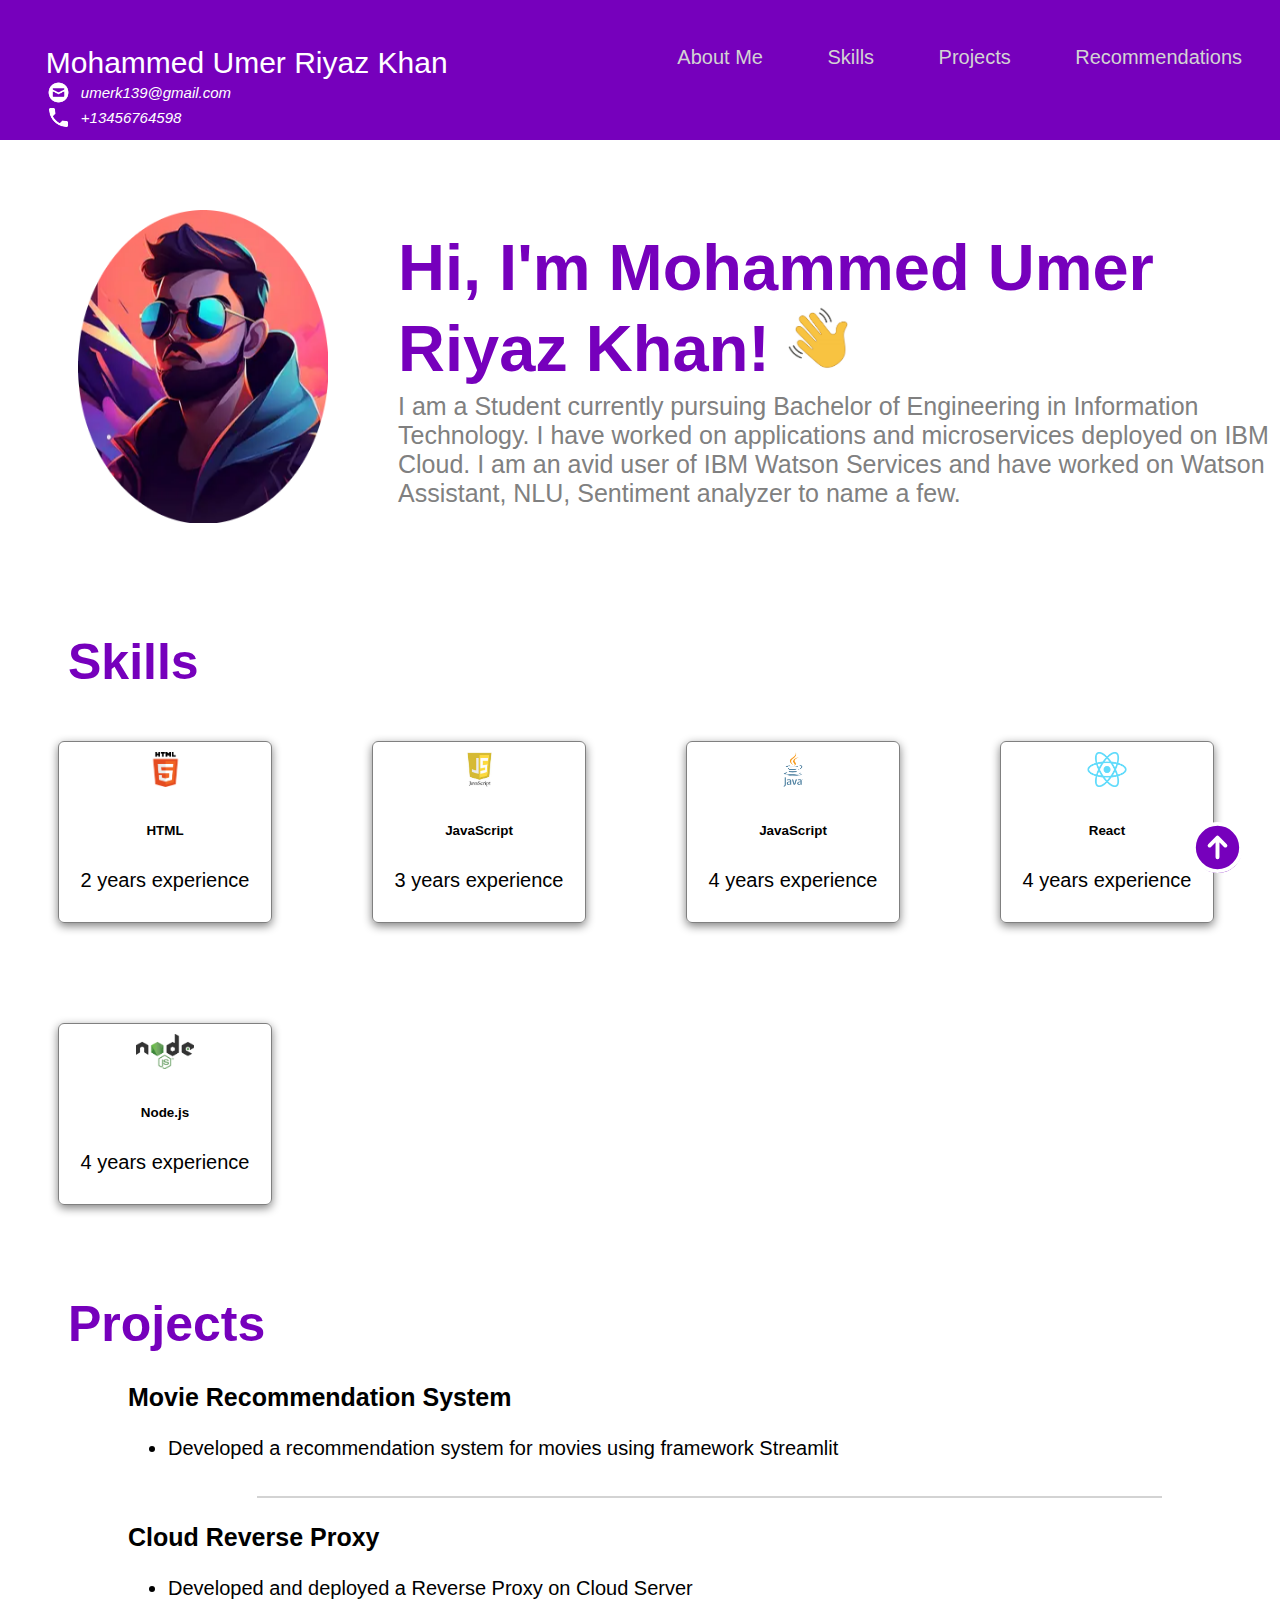
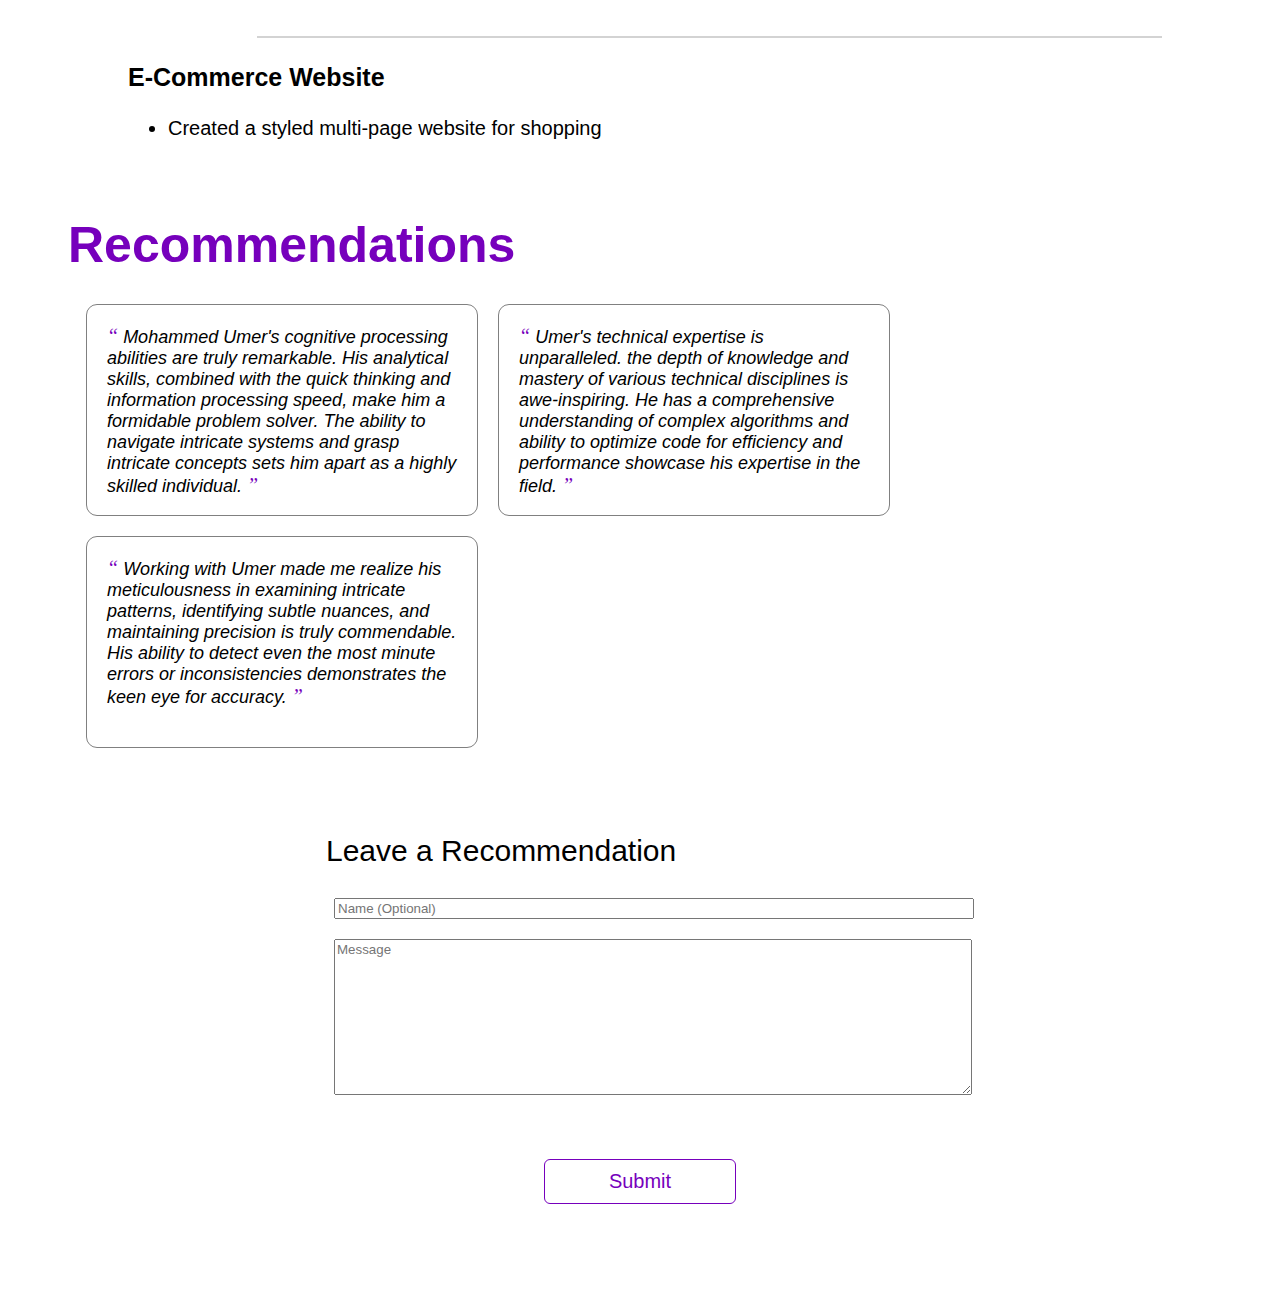
<file: index.html>
<!DOCTYPE html>
<html>
  <head>
    <title>Mohammed Umer Riyaz Khan - Portfolio</title>
    <link rel="stylesheet" href="./style.css"/>
    <script src="./script.js"></script>
  </head>
  <body>
    <!-- Navigation Bar -->
    <nav>
      <div id="home">
        <div class="profile_name">
          Mohammed Umer Riyaz Khan
          <div class="contact_info">
            <img src="html_finalprojimages/envelope.png" alt="https://icons8.com/icon/124377/circled-envelope"/>
          umerk139@gmail.com
        </div>
        <div style="clear:both;"></div>
        <div class="contact_info">
          <img src="html_finalprojimages/phone.png" alt="https://icons8.com/icon/124377/circled-envelope"/>
          +13456764598

        </div>
        </div>
        <div class="topdiv">
          <a class="topmenu" href="#about-me">About Me</a>
          <a class="topmenu" href="#skills">Skills</a>
          <a class="topmenu" href="#projects">Projects</a>
          <a class="topmenu" href="#recommendations">Recommendations</a>
          <!-- Add the links for Skills, Projects and Recommendation here -->

        </div>
      </div>    
    </nav>

    <!-- About Me -->
    <section id="about-me" class="container">
      <div>
        <img src="html_finalprojimages/pngtree-person-with-sunglasses-and-beard-image_2563737-modified.png" class="profile_image"/>
      </div>

      <div>
          <h1>
            Hi, I'm Mohammed Umer Riyaz Khan! <img src="html_finalprojimages/h_wave.jpg" width="60px" />
          </h1>
          <p>
            I am a Student currently pursuing Bachelor of Engineering in Information Technology.
            I have worked on applications and microservices deployed on IBM Cloud. 
            I am an avid user of IBM Watson Services and have worked on Watson Assistant, NLU, Sentiment analyzer to name a few.
          </p>
      </div>
    </section>
              
    <!-- Skills -->
    <section id="skills">
      <h2>Skills</h2>
      <div style="clear:both;"></div>

      <div class="all_skills">
        <div class="skill">
          <img src="html_finalprojimages/html5.png"/>
          <h6>HTML</h6>
          <p>2 years experience</p>
        </div>  

        <div class="skill">
          <img src="html_finalprojimages/js.jpeg"/>
          <h6>JavaScript</h6>
          <p>3 years experience</p>
        </div>  
        
        <div class="skill">
            <img src="html_finalprojimages/java.png"/>
            <h6>JavaScript</h6>
            <p>4 years experience</p>
        </div> 
        
        <div class="skill">
            <img src="html_finalprojimages/react.png"/>
            <h6>React</h6>
            <p>4 years experience</p>
        </div>
        <div class="skill">
            <img src="html_finalprojimages/node.png"/>
            <h6>Node.js</h6>
            <p>4 years experience</p>
        </div>
        <!-- Add more skills here -->


      </div>
    </section>
          
    <!-- Projects -->
    <section class="projects" id="projects">
      <h2>
        Projects
      </h2>
      <div style="clear:both;"></div>

        <div id="projects-container" class="projects-container">
          <div class="project-card">
            <h3>Movie Recommendation System</h3>
            <ul>
              <li>Developed a recommendation system for movies using framework Streamlit</li>
            </ul>
          </div>
          <hr>
          <div class="project-card">
            <h3>Cloud Reverse Proxy</h3>
            <ul>
              <li>Developed and deployed a Reverse Proxy on Cloud Server</li>
            </ul>
          </div>
          <hr>
          <div class="project-card">
            <h3>E-Commerce Website</h3>
            <ul>
              <li>Created a styled multi-page website for shopping </li>
            </ul>
          </div>
    </div>
    </section>
    <div style="clear:both;"></div>

    <!-- Recommendations -->
    <section id="recommendations">
      <h2>Recommendations</h2>
      <div style="clear:both;"></div>
      <div class="all_recommendations" id="all_recommendations">
        <div class="recommendation">
          <span>&#8220;</span>
          Mohammed Umer's cognitive processing abilities are truly remarkable. His analytical skills, combined with the quick thinking and information processing speed, make him a formidable problem solver. The ability to navigate intricate systems and grasp intricate concepts sets him apart as a highly skilled individual.
          <span>&#8221;</span>
        </div>
        <div class="recommendation">
          <span>&#8220;</span>
          Umer's technical expertise is unparalleled. the depth of knowledge and mastery of various technical disciplines is awe-inspiring. He has a comprehensive understanding of complex algorithms and  ability to optimize code for efficiency and performance showcase his expertise in the field. 
          <span>&#8221;</span>
        </div>
        <div class="recommendation">
          <span>&#8220;</span>
          Working with Umer made me realize his meticulousness in examining intricate patterns, identifying subtle nuances, and maintaining precision is truly commendable. His ability to detect even the most minute errors or inconsistencies demonstrates the keen eye for accuracy. 
          <span>&#8221;</span>
        </div>
      </div>
    </section>

    <!-- Recommendation Form -->
    <section id="contact">
      <div class="flex_center">
        <fieldset>
          <legend class="introduction">Leave a Recommendation</legend>          
          <input type="text" placeholder="Name (Optional)"> <br/>
          <textarea id="new_recommendation" cols="500" rows="10" placeholder="Message"></textarea>
          <div class="flex_center">
            <button id="recommend_btn" onclick="addRecommendation()">Submit</button>
          </div>
        </fieldset>
      </div>
    </section>

    <div class="iconbutton">
      <a href="#home">
        <svg xmlns="http://www.w3.org/2000/svg" fill="none" viewBox="0 0 24 24" stroke-width="1.5" stroke="white" width="63px">
            <path stroke-linecap="round" stroke-linejoin="round" d="M15 11.25l-3-3m0 0l-3 3m3-3v7.5M21 12a9 9 0 11-18 0 9 9 0 0118 0z" />
          </svg>
      </a>
    </div>

    <div class="popup" id="popup" class="flex_center">
      <img src="html_finalprojimages/checkmark--outline.svg"/>
      <h3>Thanks for Leaving a Recommendation</h3>
      <button onclick="showPopup(false)">Ok</button>
    </div>
  </body>
</html>
</file>
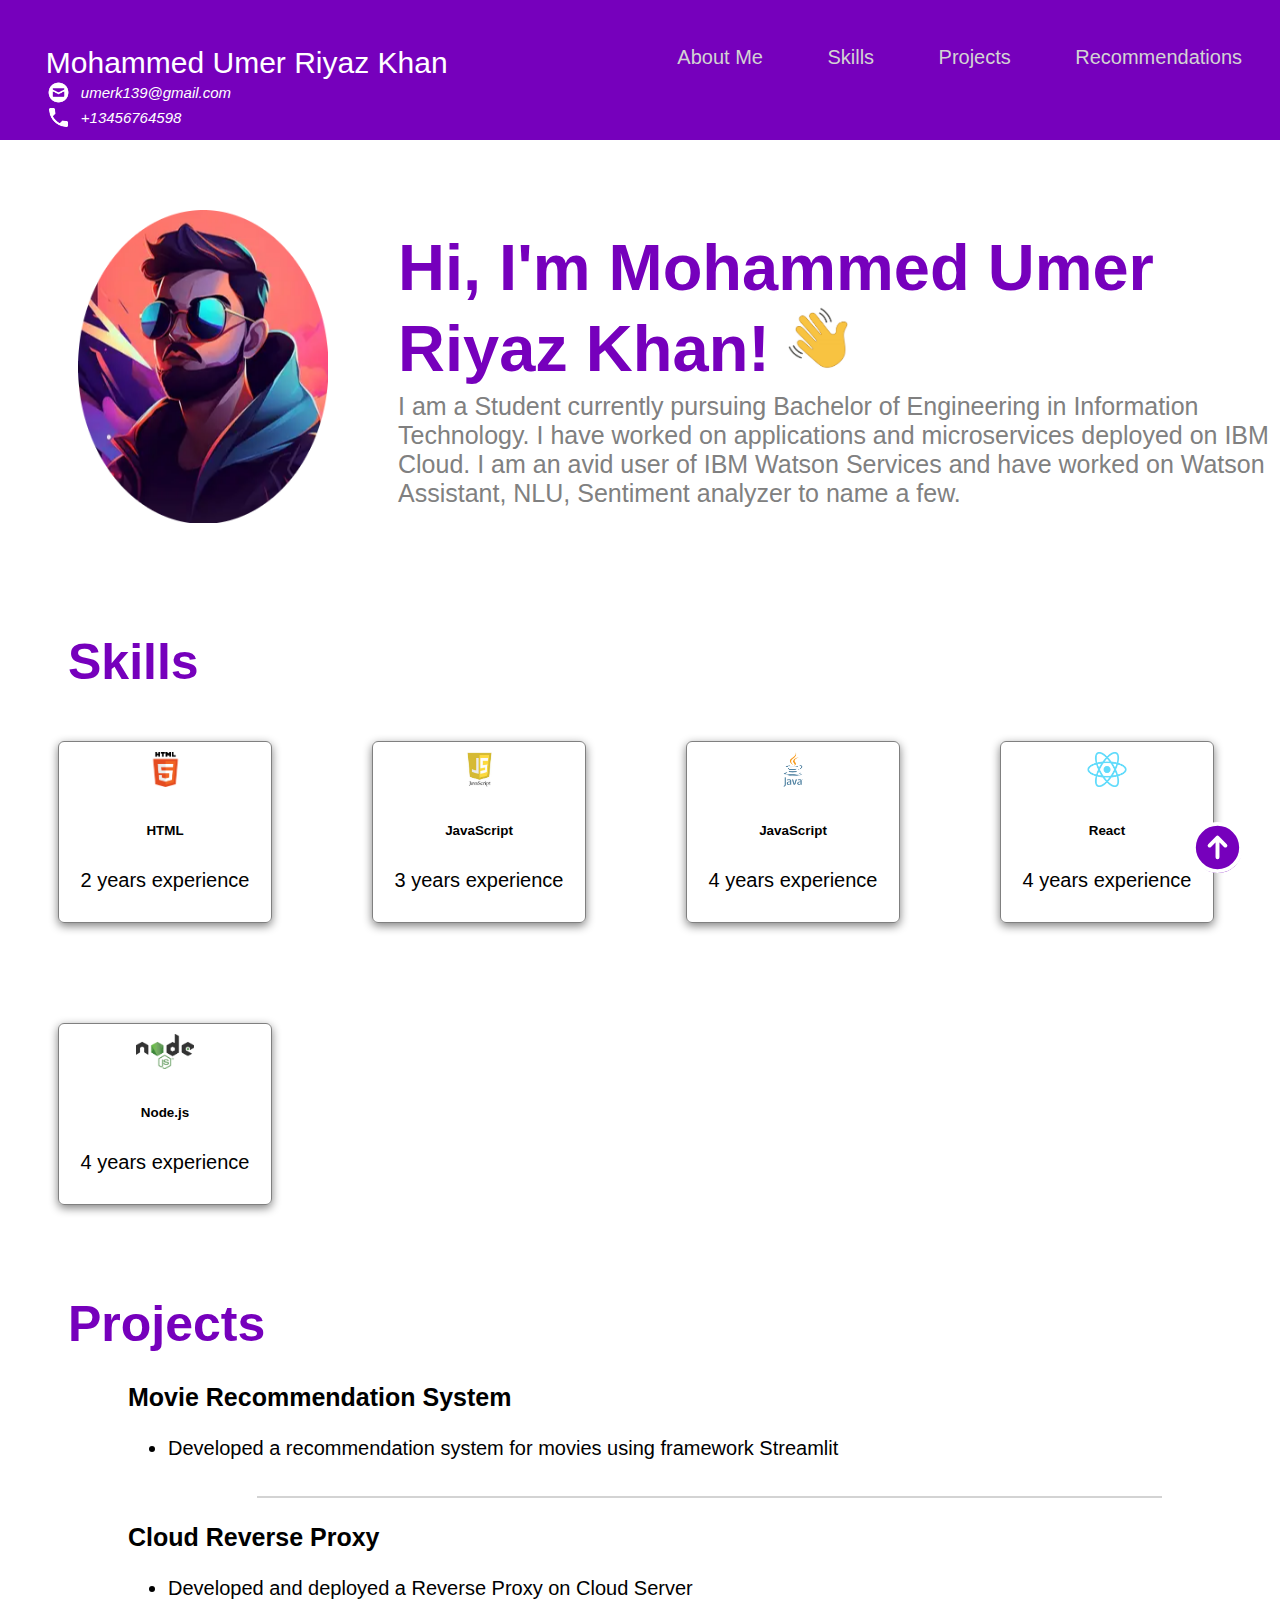
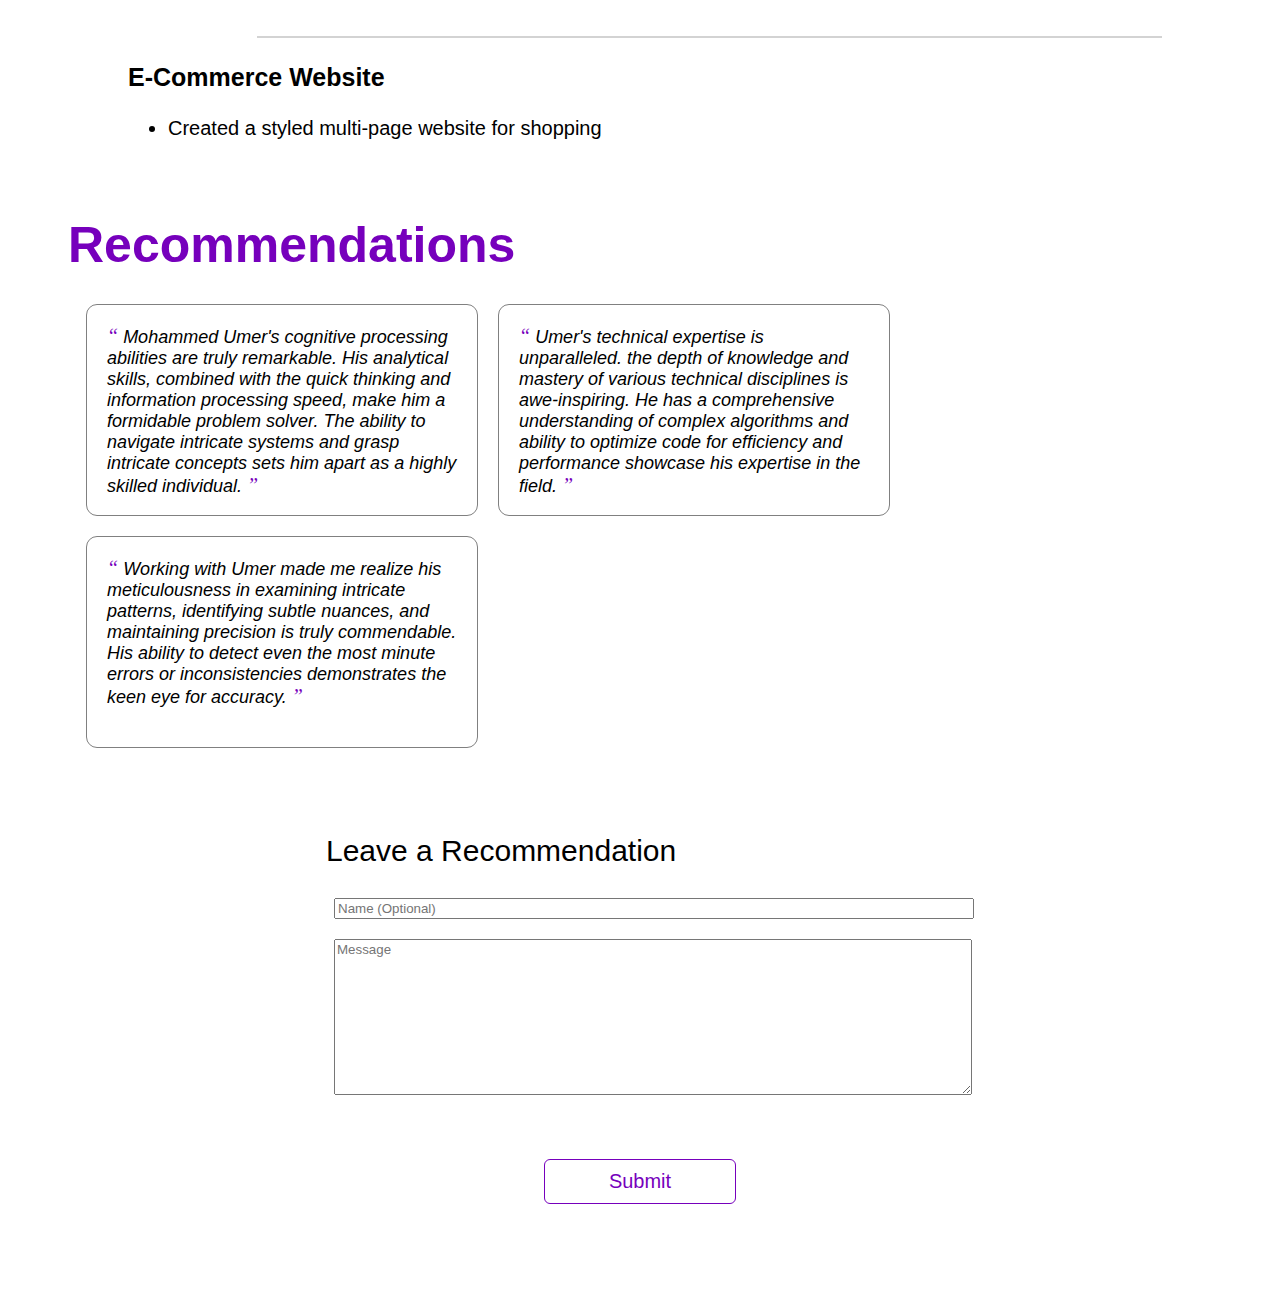
<file: project.html>
<!DOCTYPE html>
<html>
  <head>
    <title>Mohammed Umer Riyaz Khan - Portfolio</title>
    <link rel="stylesheet" href="./style1.css"/>
    <script src="./script1.js"></script>
  </head>
  <body>
    <!-- Navigation Bar -->
    <nav>
      <div id="home">
        <div class="profile_name">
          Mohammed Umer Riyaz Khan
          <div class="contact_info">
            <img src="html_finalprojimages/envelope.png" alt="https://icons8.com/icon/124377/circled-envelope"/>
          umerk139@gmail.com
        </div>
        <div style="clear:both;"></div>
        <div class="contact_info">
          <img src="html_finalprojimages/phone.png" alt="https://icons8.com/icon/124377/circled-envelope"/>
          +13456764598

        </div>
        </div>
        <div class="topdiv">
          <a class="topmenu" href="#about-me">About Me</a>
          <a class="topmenu" href="#skills">Skills</a>
          <a class="topmenu" href="#projects">Projects</a>
          <a class="topmenu" href="#recommendations">Recommendations</a>
          <!-- Add the links for Skills, Projects and Recommendation here -->

        </div>
      </div>    
    </nav>

    <!-- About Me -->
    <section id="about-me" class="container">
      <div>
        <img src="html_finalprojimages/pngtree-person-with-sunglasses-and-beard-image_2563737-modified.png" class="profile_image"/>
      </div>

      <div>
          <h1>
            Hi, I'm Mohammed Umer Riyaz Khan! <img src="html_finalprojimages/h_wave.jpg" width="60px" />
          </h1>
          <p>
            I am a Student currently pursuing Bachelor of Engineering in Information Technology.
            I have worked on applications and microservices deployed on IBM Cloud. 
            I am an avid user of IBM Watson Services and have worked on Watson Assistant, NLU, Sentiment analyzer to name a few.
          </p>
      </div>
    </section>
              
    <!-- Skills -->
    <section id="skills">
      <h2>Skills</h2>
      <div style="clear:both;"></div>

      <div class="all_skills">
        <div class="skill">
          <img src="html_finalprojimages/html5.png"/>
          <h6>HTML</h6>
          <p>2 years experience</p>
        </div>  

        <div class="skill">
          <img src="html_finalprojimages/js.jpeg"/>
          <h6>JavaScript</h6>
          <p>3 years experience</p>
        </div>  
        
        <div class="skill">
            <img src="html_finalprojimages/java.png"/>
            <h6>JavaScript</h6>
            <p>4 years experience</p>
        </div> 
        
        <div class="skill">
            <img src="html_finalprojimages/react.png"/>
            <h6>React</h6>
            <p>4 years experience</p>
        </div>
        <div class="skill">
            <img src="html_finalprojimages/node.png"/>
            <h6>Node.js</h6>
            <p>4 years experience</p>
        </div>
        <!-- Add more skills here -->


      </div>
    </section>
          
    <!-- Projects -->
    <section class="projects" id="projects">
      <h2>
        Projects
      </h2>
      <div style="clear:both;"></div>

        <div id="projects-container" class="projects-container">
          <div class="project-card">
            <h3>Movie Recommendation System</h3>
            <ul>
              <li>Developed a recommendation system for movies using framework Streamlit</li>
            </ul>
          </div>
          <hr>
          <div class="project-card">
            <h3>Cloud Reverse Proxy</h3>
            <ul>
              <li>Developed and deployed a Reverse Proxy on Cloud Server</li>
            </ul>
          </div>
          <hr>
          <div class="project-card">
            <h3>E-Commerce Website</h3>
            <ul>
              <li>Created a styled multi-page website for shopping </li>
            </ul>
          </div>
    </div>
    </section>
    <div style="clear:both;"></div>

    <!-- Recommendations -->
    <section id="recommendations">
      <h2>Recommendations</h2>
      <div style="clear:both;"></div>
      <div class="all_recommendations" id="all_recommendations">
        <div class="recommendation">
          <span>&#8220;</span>
          Mohammed Umer's cognitive processing abilities are truly remarkable. His analytical skills, combined with the quick thinking and information processing speed, make him a formidable problem solver. The ability to navigate intricate systems and grasp intricate concepts sets him apart as a highly skilled individual.
          <span>&#8221;</span>
        </div>
        <div class="recommendation">
          <span>&#8220;</span>
          Umer's technical expertise is unparalleled. the depth of knowledge and mastery of various technical disciplines is awe-inspiring. He has a comprehensive understanding of complex algorithms and  ability to optimize code for efficiency and performance showcase his expertise in the field. 
          <span>&#8221;</span>
        </div>
        <div class="recommendation">
          <span>&#8220;</span>
          Working with Umer made me realize his meticulousness in examining intricate patterns, identifying subtle nuances, and maintaining precision is truly commendable. His ability to detect even the most minute errors or inconsistencies demonstrates the keen eye for accuracy. 
          <span>&#8221;</span>
        </div>
      </div>
    </section>

    <!-- Recommendation Form -->
    <section id="contact">
      <div class="flex_center">
        <fieldset>
          <legend class="introduction">Leave a Recommendation</legend>          
          <input type="text" placeholder="Name (Optional)"> <br/>
          <textarea id="new_recommendation" cols="500" rows="10" placeholder="Message"></textarea>
          <div class="flex_center">
            <button id="recommend_btn" onclick="addRecommendation()">Submit</button>
          </div>
        </fieldset>
      </div>
    </section>

    <div class="iconbutton">
      <a href="#home">
        <svg xmlns="http://www.w3.org/2000/svg" fill="none" viewBox="0 0 24 24" stroke-width="1.5" stroke="white" width="63px">
            <path stroke-linecap="round" stroke-linejoin="round" d="M15 11.25l-3-3m0 0l-3 3m3-3v7.5M21 12a9 9 0 11-18 0 9 9 0 0118 0z" />
          </svg>
      </a>
    </div>

    <div class="popup" id="popup" class="flex_center">
      <img src="html_finalprojimages/checkmark--outline.svg"/>
      <h3>Thanks for Leaving a Recommendation</h3>
      <button onclick="showPopup(false)">Ok</button>
    </div>
  </body>
</html>
</file>
<file: style.css>
body {
  font-family: 'Trebuchet MS', 'Lucida Sans Unicode', 'Lucida Grande', 'Lucida Sans', Arial, sans-serif;
}

/* Navigation Bar */

#home {
  background-color:  #7600bc;
  padding-bottom: 1cm;
  margin-left:-1cm;
  margin-right:-1cm;
  margin-top:-1cm;
  padding-top: 2cm;
  padding-bottom: 2cm;
  height: 5mm;
 }

.topmenu {
  color: lightgray;
  margin: 10px;
  padding: 20px;
  font-size: 20px;
  text-decoration:none;
}

.topmenu:hover {
  color: white;
  /* Add the styles here */
}

.topdiv {
  float: right;
  padding-right: 1cm;
}

.profile_name {
  float: left;
  padding-left: 2cm;
  font-size: 30px;
  color: white;
  /* Add the styles here */
}

.profile_name .contact_info {
  font-size: 15px;
  font-style: italic;
  display: flex;
  align-items: center;
  flex-direction: row;
}

.contact_info img {
  width:25px;
  margin-right: 10px;
  float:left;
}

/* Titles */

h2 {
  text-align: justify;
  font-size: 50px;
  text-align: center;
  float: left;
  color: #7600bc;
  margin: 30px;
  margin-left: 60px;
  margin-top: 40px;
  margin-bottom: 0px;
}

.introduction {
  text-align: justify;
  font-size: 30px;
  text-align: center;
  float: left;
  margin-top: 30px;
  margin-bottom: 20px;
  animation-duration: 5s;
  position: relative;
}

/* Used in the About Me sections */

.container {
  display: flex;
}

/* About Me */

.about-me {
  display: flex;
  align-items: center;
}

#about-me h1 {
  font-size: 65px;
  margin-top: 90px;
  color: #7600bc;
}

#about-me p {
  font-size: 25px;
  color: rgb(128, 128, 128);
  margin-top: -1cm;
}

.profile_image {
  width: 250px;
  height: fit-content;
  vertical-align: middle;
  margin: 70px;
}

/* Skills */

.all_skills {
  display: flex;
  flex-direction: row;
  flex-flow: wrap;
}

.skill {
  border: 1px solid gray;
  display: block;
  border-radius: 6px;
  text-align: center;
  margin: 50px;
  padding: 10px;
  width: 2in;
  font-size: 20px;
  box-shadow: 0 3px 10px gray;
}

.skill img {
  height: 35px;
  align-items: center;
}

.skills h6 {
  align-items: center;
  font-size: 20px;
  margin-block-start: 8px;
  margin-block-end: 5px;
  font-weight: bold;
} 

.skills p {
  align-items: center;
  font-size: 15px;
  color: gray;
  margin-block-start: 5px;
  margin-block-end: 5px;
} 

.flex_center {
  display: flex;
  align-items: center;
  justify-content: center;
}

/* Projects */

.projects-container {
  margin-top: 30px;
  margin-left: 60px;
}

.projects-container hr {
  border: 1px solid lightgray;
  width: 75%;
  margin-left: 5cm;
}

.project-card {
  margin: 0 15px 15px 30px;
  padding-bottom: 5px;
}

.project-card h3 {
  font-size: 25px;
  margin-left: 30px;
}

.project-card li {
  font-size: 20px;
  margin-left: 30px;
}

/* Recommendations */

.all_recommendations {
  display: flex;
  align-items: center;
  margin-left: 0.5in;
  flex-direction: row;
  flex-flow: wrap;
  padding: 20px;
}

.recommendation {
  font-style: italic;
  text-align: left;
  width: 21.875rem;
  padding: 1rem;
  background-color: #fff;
  border-radius: 11px;
  box-shadow: 0 3px 10px var(--primary-shadow);
  padding: 20px;
  padding-bottom: 40px;
  margin: 10px;
  border:1px solid gray;
  font-size: 18px;
  height:150px
}

.recommendation span {
  color: #7600bc;
  font-size: 20px;
  font-family: 'Times New Roman', Times, serif;
}

/* Scroll to Top Button */

.iconbutton{
  width: 48px;
  height: 48px;
  border-radius: 100%;
  background-color: #7600bc;
  display: flex;
  align-items: center;
  justify-content: center;
  position: fixed;
  right: 3%;
  bottom: 3%;
  cursor: pointer;
}

/* Form Pop-up */

.popup {
  width:400px;
  background-color: #e8bcf0;
  border-radius: 3mm;
  top: 50%;
  left:50%;
  transform: translate(-50%,-50%);
  text-align: center;
  position: fixed;
  /* padding: 30px; */
  visibility: hidden;
}

.popup img {
  padding-top: 20px;
}

.popup button {
  background-color: #fff;
  border: 1px solid #7600bc;
  color: #7600bc;
  display: block;
  border-radius: 6px;
  text-align: center;
  margin: 50px;
  padding: 10px;
  width: 2in;
  font-size: 20px;
  margin-left: 25%;
}

.popup button:hover {
  background-color: #fff;
  border: 2px solid #7600bc;
  color: #7600bc;
  display: block;
  font-weight: bolder;
  text-align: center;
  cursor: pointer;
  margin-left: 25%;
}

/* Recommendation Form */

input, textarea {
  font-family: 'Trebuchet MS', 'Lucida Sans Unicode', 'Lucida Grande', 'Lucida Sans', Arial, sans-serif; 
  margin: 10px;  
  width:100%;
}

fieldset {
  display: flexbox;
  align-content: center;
  justify-content: center;  
  padding: 25px; 
  margin-left: 50px; 
  margin-right: 50px;   
  border: thin solid white;
  width: 50%;
}

/* Buttons */

button {
  background-color: #fff;
  border: 1px solid #7600bc;
  color: #7600bc;
  display: block;
  border-radius: 6px;
  text-align: center;
  margin: 50px;
  padding: 10px;
  width: 2in;
  font-size: 20px;
}

button:hover {
  background-color: #7600bc;
  border: 1px solid #7600bc;
  color: #fff;
  display: block;
  border-radius: 6px;
  text-align: center;
  cursor: pointer;
}
</file>
<file: style1.css>
body {
  font-family: 'Trebuchet MS', 'Lucida Sans Unicode', 'Lucida Grande', 'Lucida Sans', Arial, sans-serif;
}

/* Navigation Bar */

#home {
  background-color:  #7600bc;
  padding-bottom: 1cm;
  margin-left:-1cm;
  margin-right:-1cm;
  margin-top:-1cm;
  padding-top: 2cm;
  padding-bottom: 2cm;
  height: 5mm;
 }

.topmenu {
  color: lightgray;
  margin: 10px;
  padding: 20px;
  font-size: 20px;
  text-decoration:none;
}

.topmenu:hover {
  color: white;
  /* Add the styles here */
}

.topdiv {
  float: right;
  padding-right: 1cm;
}

.profile_name {
  float: left;
  padding-left: 2cm;
  font-size: 30px;
  color: white;
  /* Add the styles here */
}

.profile_name .contact_info {
  font-size: 15px;
  font-style: italic;
  display: flex;
  align-items: center;
  flex-direction: row;
}

.contact_info img {
  width:25px;
  margin-right: 10px;
  float:left;
}

/* Titles */

h2 {
  text-align: justify;
  font-size: 50px;
  text-align: center;
  float: left;
  color: #7600bc;
  margin: 30px;
  margin-left: 60px;
  margin-top: 40px;
  margin-bottom: 0px;
}

.introduction {
  text-align: justify;
  font-size: 30px;
  text-align: center;
  float: left;
  margin-top: 30px;
  margin-bottom: 20px;
  animation-duration: 5s;
  position: relative;
}

/* Used in the About Me sections */

.container {
  display: flex;
}

/* About Me */

.about-me {
  display: flex;
  align-items: center;
}

#about-me h1 {
  font-size: 65px;
  margin-top: 90px;
  color: #7600bc;
}

#about-me p {
  font-size: 25px;
  color: rgb(128, 128, 128);
  margin-top: -1cm;
}

.profile_image {
  width: 250px;
  height: fit-content;
  vertical-align: middle;
  margin: 70px;
}

/* Skills */

.all_skills {
  display: flex;
  flex-direction: row;
  flex-flow: wrap;
}

.skill {
  border: 1px solid gray;
  display: block;
  border-radius: 6px;
  text-align: center;
  margin: 50px;
  padding: 10px;
  width: 2in;
  font-size: 20px;
  box-shadow: 0 3px 10px gray;
}

.skill img {
  height: 35px;
  align-items: center;
}

.skills h6 {
  align-items: center;
  font-size: 20px;
  margin-block-start: 8px;
  margin-block-end: 5px;
  font-weight: bold;
} 

.skills p {
  align-items: center;
  font-size: 15px;
  color: gray;
  margin-block-start: 5px;
  margin-block-end: 5px;
} 

.flex_center {
  display: flex;
  align-items: center;
  justify-content: center;
}

/* Projects */

.projects-container {
  margin-top: 30px;
  margin-left: 60px;
}

.projects-container hr {
  border: 1px solid lightgray;
  width: 75%;
  margin-left: 5cm;
}

.project-card {
  margin: 0 15px 15px 30px;
  padding-bottom: 5px;
}

.project-card h3 {
  font-size: 25px;
  margin-left: 30px;
}

.project-card li {
  font-size: 20px;
  margin-left: 30px;
}

/* Recommendations */

.all_recommendations {
  display: flex;
  align-items: center;
  margin-left: 0.5in;
  flex-direction: row;
  flex-flow: wrap;
  padding: 20px;
}

.recommendation {
  font-style: italic;
  text-align: left;
  width: 21.875rem;
  padding: 1rem;
  background-color: #fff;
  border-radius: 11px;
  box-shadow: 0 3px 10px var(--primary-shadow);
  padding: 20px;
  padding-bottom: 40px;
  margin: 10px;
  border:1px solid gray;
  font-size: 18px;
  height:150px
}

.recommendation span {
  color: #7600bc;
  font-size: 20px;
  font-family: 'Times New Roman', Times, serif;
}

/* Scroll to Top Button */

.iconbutton{
  width: 48px;
  height: 48px;
  border-radius: 100%;
  background-color: #7600bc;
  display: flex;
  align-items: center;
  justify-content: center;
  position: fixed;
  right: 3%;
  bottom: 3%;
  cursor: pointer;
}

/* Form Pop-up */

.popup {
  width:400px;
  background-color: #e8bcf0;
  border-radius: 3mm;
  top: 50%;
  left:50%;
  transform: translate(-50%,-50%);
  text-align: center;
  position: fixed;
  /* padding: 30px; */
  visibility: hidden;
}

.popup img {
  padding-top: 20px;
}

.popup button {
  background-color: #fff;
  border: 1px solid #7600bc;
  color: #7600bc;
  display: block;
  border-radius: 6px;
  text-align: center;
  margin: 50px;
  padding: 10px;
  width: 2in;
  font-size: 20px;
  margin-left: 25%;
}

.popup button:hover {
  background-color: #fff;
  border: 2px solid #7600bc;
  color: #7600bc;
  display: block;
  font-weight: bolder;
  text-align: center;
  cursor: pointer;
  margin-left: 25%;
}

/* Recommendation Form */

input, textarea {
  font-family: 'Trebuchet MS', 'Lucida Sans Unicode', 'Lucida Grande', 'Lucida Sans', Arial, sans-serif; 
  margin: 10px;  
  width:100%;
}

fieldset {
  display: flexbox;
  align-content: center;
  justify-content: center;  
  padding: 25px; 
  margin-left: 50px; 
  margin-right: 50px;   
  border: thin solid white;
  width: 50%;
}

/* Buttons */

button {
  background-color: #fff;
  border: 1px solid #7600bc;
  color: #7600bc;
  display: block;
  border-radius: 6px;
  text-align: center;
  margin: 50px;
  padding: 10px;
  width: 2in;
  font-size: 20px;
}

button:hover {
  background-color: #7600bc;
  border: 1px solid #7600bc;
  color: #fff;
  display: block;
  border-radius: 6px;
  text-align: center;
  cursor: pointer;
}
</file>
